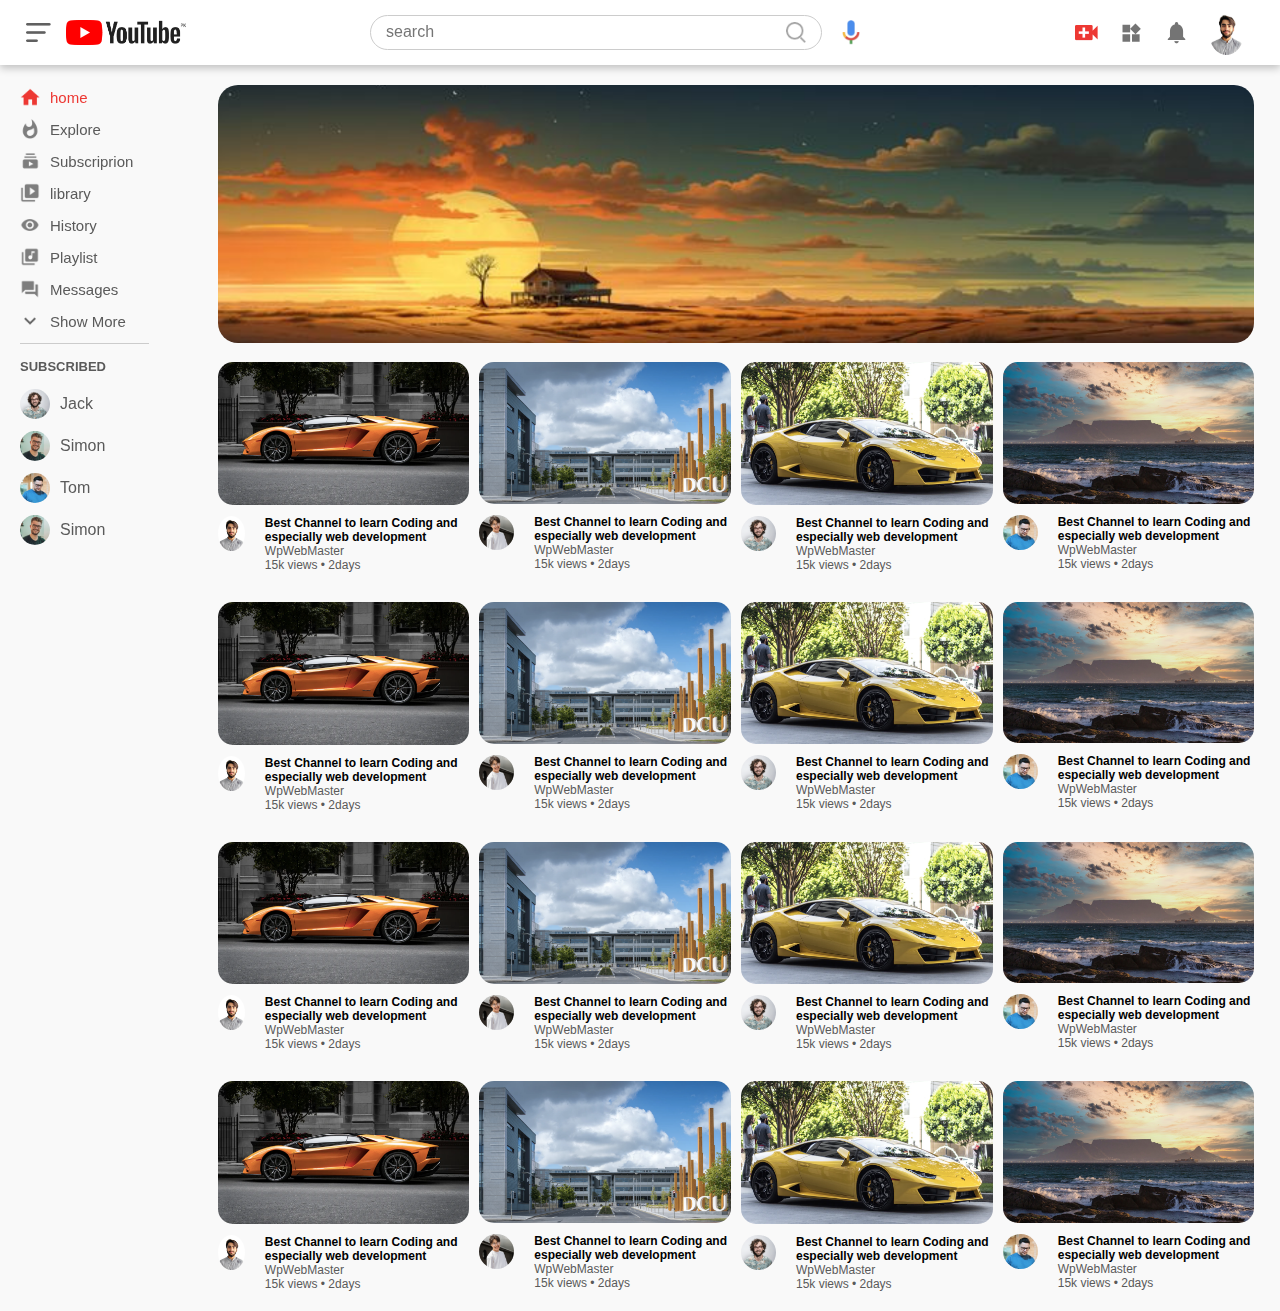
<file: index.html>
<!DOCTYPE html>
<html lang="en">

<head>
  <meta charset="UTF-8">
  <meta name="viewport" content="width=device-width, initial-scale=1.0">
  <link rel="stylesheet" href="style.css">
  <script src="script.js" defer></script>
  <title>YouTube Clone</title>
</head>

<body>
  <!-- Navbar section -->
  <nav class="flex">
    <div class="nav-left flex">
      <img src="./images/menu.png" alt="Menu Icon" class="menu">
      <img src="./images/logo.png" alt="Logo" class="logo">
    </div>
    <div class="nav-mid flex">
      <div class="searchBox flex">
        <input type="text" placeholder="search">
        <img src="./images/search.png">
      </div>
      <img src="./images/voice-search.png" class="mic-icon">
    </div>
    <div class="nav-right flex">
      <img src="./images/upload.png">
      <img src="./images/more.png">
      <img src="./images/notification.png">
      <img src="./images/profile.jpg" class="profile">
    </div>
  </nav>


  <!-- Sidebar started  -->
  <div class="sideBar">
    <div class="shortcutLinks">
      <a href=""><img src="./images/home.png">
        <p class="home">home</p>
      </a>
      <a href=""><img src="./images/explore.png">
        <p>Explore</p>
      </a>
      <a href=""><img src="./images/subscriprion.png">
        <p>Subscriprion</p>
      </a>
      <a href=""><img src="./images/library.png">
        <p>library</p>
      </a>
      <a href=""><img src="./images/history.png">
        <p>History</p>
      </a>
      <a href=""><img src="./images/playlist.png">
        <p>Playlist</p>
      </a>
      <a href=""><img src="./images/messages.png">
        <p>Messages</p>
      </a>
      <a href=""><img src="./images/show-more.png">
        <p>Show More</p>
      </a>
      <hr>
    </div>

    <!-- subscription part -->
    <div class="subscribed">
      <h3>SUBSCRIBED</h3>
      <a href=""><img src="./images/Jack.png">
        <p>Jack</p>
      </a>
      <a href=""><img src="./images/simon.png">
        <p>Simon</p>
      </a>
      <a href=""><img src="./images/tom.png">
        <p>Tom</p>
      </a>
      <a href=""><img src="./images/simon.png">
        <p>Simon</p>
      </a>
    </div>
  </div>

  <!-- main videos section  -->
  <div class="container">
    <div class="banner">
      <img src="./images/banner.png" alt="">
    </div>
    <!-- list container -->
    <div class="listContainer">
      <!-- list -->
      <div class="vid-list">
        <a href="./index2.html"><img src="./images/thumbnail1.png" class="thumbnail"></a>
        <div class="flex-div">
          <img src="./images/profile.jpg" alt="">
          <div class="video-info">
            <a href="./index2.html">Best Channel to learn Coding and especially web development</a>
            <p>WpWebMaster</p>
            <p>15k views &bull; 2days</p>
          </div>
        </div>
      </div>
      <!-- another list -->
      <!-- list -->
      <div class="vid-list">
        <a href=""><img src="./images/thumbnail2.png" class="thumbnail"></a>
        <div class="flex-div">
          <img src="./images/gerard.png" alt="">
          <div class="video-info">
            <a href="">Best Channel to learn Coding and especially web development</a>
            <p>WpWebMaster</p>
            <p>15k views &bull; 2days</p>
          </div>
        </div>
      </div>
      <!-- another list -->
      <!-- list -->
      <div class="vid-list">
        <a href=""><img src="./images/thumbnail3.png" class="thumbnail"></a>
        <div class="flex-div">
          <img src="./images/Jack.png" alt="">
          <div class="video-info">
            <a href="">Best Channel to learn Coding and especially web development</a>
            <p>WpWebMaster</p>
            <p>15k views &bull; 2days</p>
          </div>
        </div>
      </div>
      <!-- another list -->
      <!-- list -->
      <div class="vid-list">
        <a href=""><img src="./images/thumbnail4.png" class="thumbnail"></a>
        <div class="flex-div">
          <img src="./images/tom.png" alt="">
          <div class="video-info">
            <a href="">Best Channel to learn Coding and especially web development</a>
            <p>WpWebMaster</p>
            <p>15k views &bull; 2days</p>
          </div>
        </div>
      </div>
      <!-- another list -->
      <!-- list -->
      <div class="vid-list">
        <a href=""><img src="./images/thumbnail1.png" class="thumbnail"></a>
        <div class="flex-div">
          <img src="./images/profile.jpg" alt="">
          <div class="video-info">
            <a href="">Best Channel to learn Coding and especially web development</a>
            <p>WpWebMaster</p>
            <p>15k views &bull; 2days</p>
          </div>
        </div>
      </div>
      <!-- another list -->
      <!-- list -->
      <div class="vid-list">
        <a href=""><img src="./images/thumbnail2.png" class="thumbnail"></a>
        <div class="flex-div">
          <img src="./images/gerard.png" alt="">
          <div class="video-info">
            <a href="">Best Channel to learn Coding and especially web development</a>
            <p>WpWebMaster</p>
            <p>15k views &bull; 2days</p>
          </div>
        </div>
      </div>
      <!-- another list -->
      <!-- list -->
      <div class="vid-list">
        <a href=""><img src="./images/thumbnail3.png" class="thumbnail"></a>
        <div class="flex-div">
          <img src="./images/Jack.png" alt="">
          <div class="video-info">
            <a href="">Best Channel to learn Coding and especially web development</a>
            <p>WpWebMaster</p>
            <p>15k views &bull; 2days</p>
          </div>
        </div>
      </div>
      <!-- another list -->
      <!-- list -->
      <div class="vid-list">
        <a href=""><img src="./images/thumbnail4.png" class="thumbnail"></a>
        <div class="flex-div">
          <img src="./images/tom.png" alt="">
          <div class="video-info">
            <a href="">Best Channel to learn Coding and especially web development</a>
            <p>WpWebMaster</p>
            <p>15k views &bull; 2days</p>
          </div>
        </div>
      </div>
      <!-- another list -->
      <!-- list -->
      <div class="vid-list">
        <a href=""><img src="./images/thumbnail1.png" class="thumbnail"></a>
        <div class="flex-div">
          <img src="./images/profile.jpg" alt="">
          <div class="video-info">
            <a href="">Best Channel to learn Coding and especially web development</a>
            <p>WpWebMaster</p>
            <p>15k views &bull; 2days</p>
          </div>
        </div>
      </div>
      <!-- another list -->
      <!-- list -->
      <div class="vid-list">
        <a href=""><img src="./images/thumbnail2.png" class="thumbnail"></a>
        <div class="flex-div">
          <img src="./images/gerard.png" alt="">
          <div class="video-info">
            <a href="">Best Channel to learn Coding and especially web development</a>
            <p>WpWebMaster</p>
            <p>15k views &bull; 2days</p>
          </div>
        </div>
      </div>
      <!-- another list -->
      <!-- list -->
      <div class="vid-list">
        <a href=""><img src="./images/thumbnail3.png" class="thumbnail"></a>
        <div class="flex-div">
          <img src="./images/Jack.png" alt="">
          <div class="video-info">
            <a href="">Best Channel to learn Coding and especially web development</a>
            <p>WpWebMaster</p>
            <p>15k views &bull; 2days</p>
          </div>
        </div>
      </div>
      <!-- another list -->
      <!-- list -->
      <div class="vid-list">
        <a href=""><img src="./images/thumbnail4.png" class="thumbnail"></a>
        <div class="flex-div">
          <img src="./images/tom.png" alt="">
          <div class="video-info">
            <a href="">Best Channel to learn Coding and especially web development</a>
            <p>WpWebMaster</p>
            <p>15k views &bull; 2days</p>
          </div>
        </div>
      </div>
      <!-- another list -->
      <!-- list -->
      <div class="vid-list">
        <a href=""><img src="./images/thumbnail1.png" class="thumbnail"></a>
        <div class="flex-div">
          <img src="./images/profile.jpg" alt="">
          <div class="video-info">
            <a href="">Best Channel to learn Coding and especially web development</a>
            <p>WpWebMaster</p>
            <p>15k views &bull; 2days</p>
          </div>
        </div>
      </div>
      <!-- another list -->
      <!-- list -->
      <div class="vid-list">
        <a href=""><img src="./images/thumbnail2.png" class="thumbnail"></a>
        <div class="flex-div">
          <img src="./images/gerard.png" alt="">
          <div class="video-info">
            <a href="">Best Channel to learn Coding and especially web development</a>
            <p>WpWebMaster</p>
            <p>15k views &bull; 2days</p>
          </div>
        </div>
      </div>
      <!-- another list -->
      <!-- list -->
      <div class="vid-list">
        <a href=""><img src="./images/thumbnail3.png" class="thumbnail"></a>
        <div class="flex-div">
          <img src="./images/Jack.png" alt="">
          <div class="video-info">
            <a href="">Best Channel to learn Coding and especially web development</a>
            <p>WpWebMaster</p>
            <p>15k views &bull; 2days</p>
          </div>
        </div>
      </div>
      <!-- another list -->
      <!-- list -->
      <div class="vid-list">
        <a href=""><img src="./images/thumbnail4.png" class="thumbnail"></a>
        <div class="flex-div">
          <img src="./images/tom.png" alt="">
          <div class="video-info">
            <a href="">Best Channel to learn Coding and especially web development</a>
            <p>WpWebMaster</p>
            <p>15k views &bull; 2days</p>
          </div>
        </div>
      </div>
      <!-- another list -->
    </div>
  </div>

</body>

</html>
</file>
<file: style.css>
* {
  padding: 0;
  margin: 0;
  box-sizing: border-box;
  font-family: "Poppins", sans-serif;
}

body {
  overflow-x: hidden;
}

a {
  text-decoration: none;
  color: #5a5a5a;
}

img {
  cursor: pointer;
}

.flex {
  display: flex;
  align-items: center;
}

.profile {
  width: 40px;
  border-radius: 50%;
}

nav {
  padding: 10px 2%;
  justify-content: space-between;
  position: sticky;
  background: #fff;
  top: 0;
  z-index: 10;
  box-shadow: rgba(0, 0, 0, 0.24) 0px 3px 8px;
}

.nav-left .menu {
  width: 25px;
  margin-right: 15px;
}

.nav-left .logo {
  width: 120px;
}

.nav-right {
  justify-content: space-between;
}

.nav-right img {
  width: 25px;
  margin: 0 10px;
}

.nav-right .profile {
  width: 35px;
  border-radius: 50%;
}

.nav-mid .searchBox {
  border: 1px solid #ccc;
  border-radius: 30px;
  padding: 6px 15px;
}

.nav-mid .searchBox input {
  border: none;
  outline: none;
  background: transparent;
  width: 400px;
  font-size: 16px;
}

.nav-mid .searchBox img {
  width: 20px;
}

.mic-icon {
  width: 18px;
  margin: 0 20px;
}

/*---- sidebar styling---- */
.sideBar {
  position: fixed;
  top: 80px;
  left: 0;
  width: 15%;
  height: 100%;
  padding: 7px 20px;
}

.small-sidebar {
  width: 5%;
}

.small-sidebar a p {
  display: none;
}

.small-sidebar .subscribed h3 {
  display: none;
}

.small-sidebar hr {
  width: 50%;
  margin-bottom: 25px;
}

.shortcutLinks img {
  width: 20px;
  margin-right: 10px;
}

.shortcutLinks a {
  display: flex;
  align-items: center;
  margin-bottom: 12px;
  width: fit-content;
  flex-wrap: wrap;
  font-size: 15px;
}

.shortcutLinks a p.home {
  color: #ed3833;
}

.shortcutLinks hr {
  border: 0;
  width: 85%;
  height: 1px;
  background: #ccc;
  margin: 10px 0;
}

.subscribed h3 {
  font-size: 13px;
  color: #5a5a5a;
  margin: 15px 0px;
}

.subscribed img {
  width: 30px;
  border-radius: 50%;
  margin-right: 10px;
}

.subscribed a {
  display: flex;
  align-items: center;
  margin-bottom: 12px;
  width: fit-content;
  flex-wrap: wrap;
  font-size: 16px;
}

/* main Container started */

.container {
  /* width: 84%; */
  background: #f9f9f9;
  padding: 20px 2% 20px 17%;
}

.banner {
  width: 100%;
}

.banner img {
  width: 100%;
  border-radius: 20px;
}

.listContainer {
  display: grid;
  grid-template-columns: repeat(auto-fit, minmax(250px, 1fr));
  grid-column-gap: 10px;
  grid-row-gap: 30px;
  margin-top: 15px;
}

.vid-list .thumbnail {
  width: 100%;
  border-radius: 15px;
}

.flex-div {
  display: flex;
  align-items: flex-start;
  margin-top: 7px;
}

.flex-div img {
  width: 35px;
  height: 35px;
  border-radius: 50%;
  margin-right: 20px;
}

.video-info {
  font-size: 12px;
  color: #5a5a5a;
}

.video-info a {
  color: #000;
  font-weight: 600;
}

.large-container {
  padding-left: 7%;
}

@media (max-width:900px) {
  .menu {
    display: none;
  }

  .sideBar {
    display: none;
  }

  .container,
  .large-container {
    padding: 0 5%;
  }

  .nav-right img {
    display: none;
  }

  .nav-right img.profile {
    display: block;
    width: 30px;
  }

  .nav-mid .searchBox input {
    width: 300px;
  }

  .nav-mid .searchBox {
    padding: 5px 10px;
  }

  .nav-mid .searchBox img {
    width: 15px;
  }

  .nav-mid .mic-icon {
    display: none;
  }

  .nav-left .logo {
    width: 80px;
  }
}

@media (max-width:600px) {
  .container,
  .large-container {
    padding: 0 4%;
  }

  .nav-right img.profile {
    display: block;
    width: 25px;
  }

  .nav-mid .searchBox input {
    width: 200px;
    font-size: 13px;
  }

  .nav-mid .searchBox {
    padding: 4px 8px;
  }

  .nav-mid .searchBox img {
    width: 13px;
  }

  .nav-left .logo {
    width: 70px;
  }
}

@media (max-width:400px) {

  .container,
  .large-container {
    padding: 0 2%;
  }

  .nav-right img.profile {
    display: block;
    width: 20px;
  }

  .nav-mid .searchBox input {
    width: 100px;
    font-size: 12px;
  }

  .nav-mid .searchBox img {
    width: 11px;
  }

  .nav-left .logo {
    width: 60px;
  }
}
</file>
